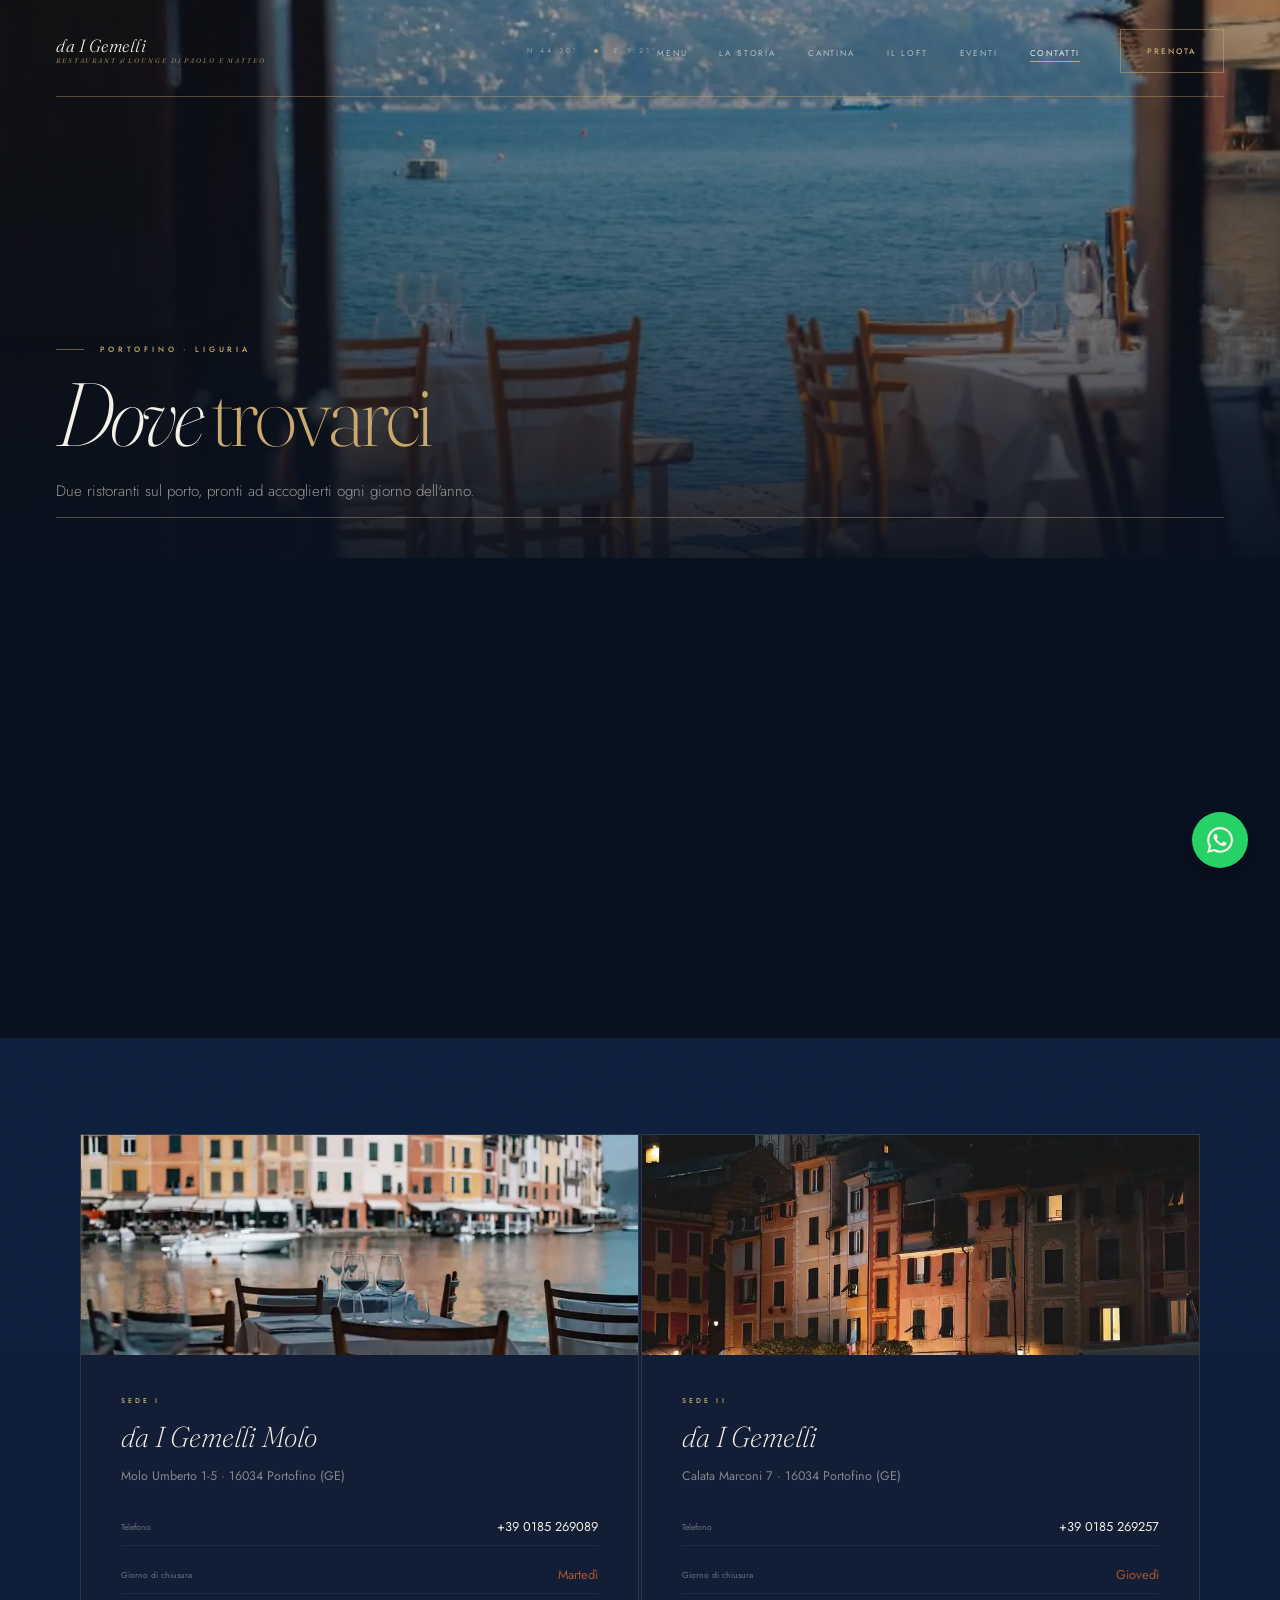
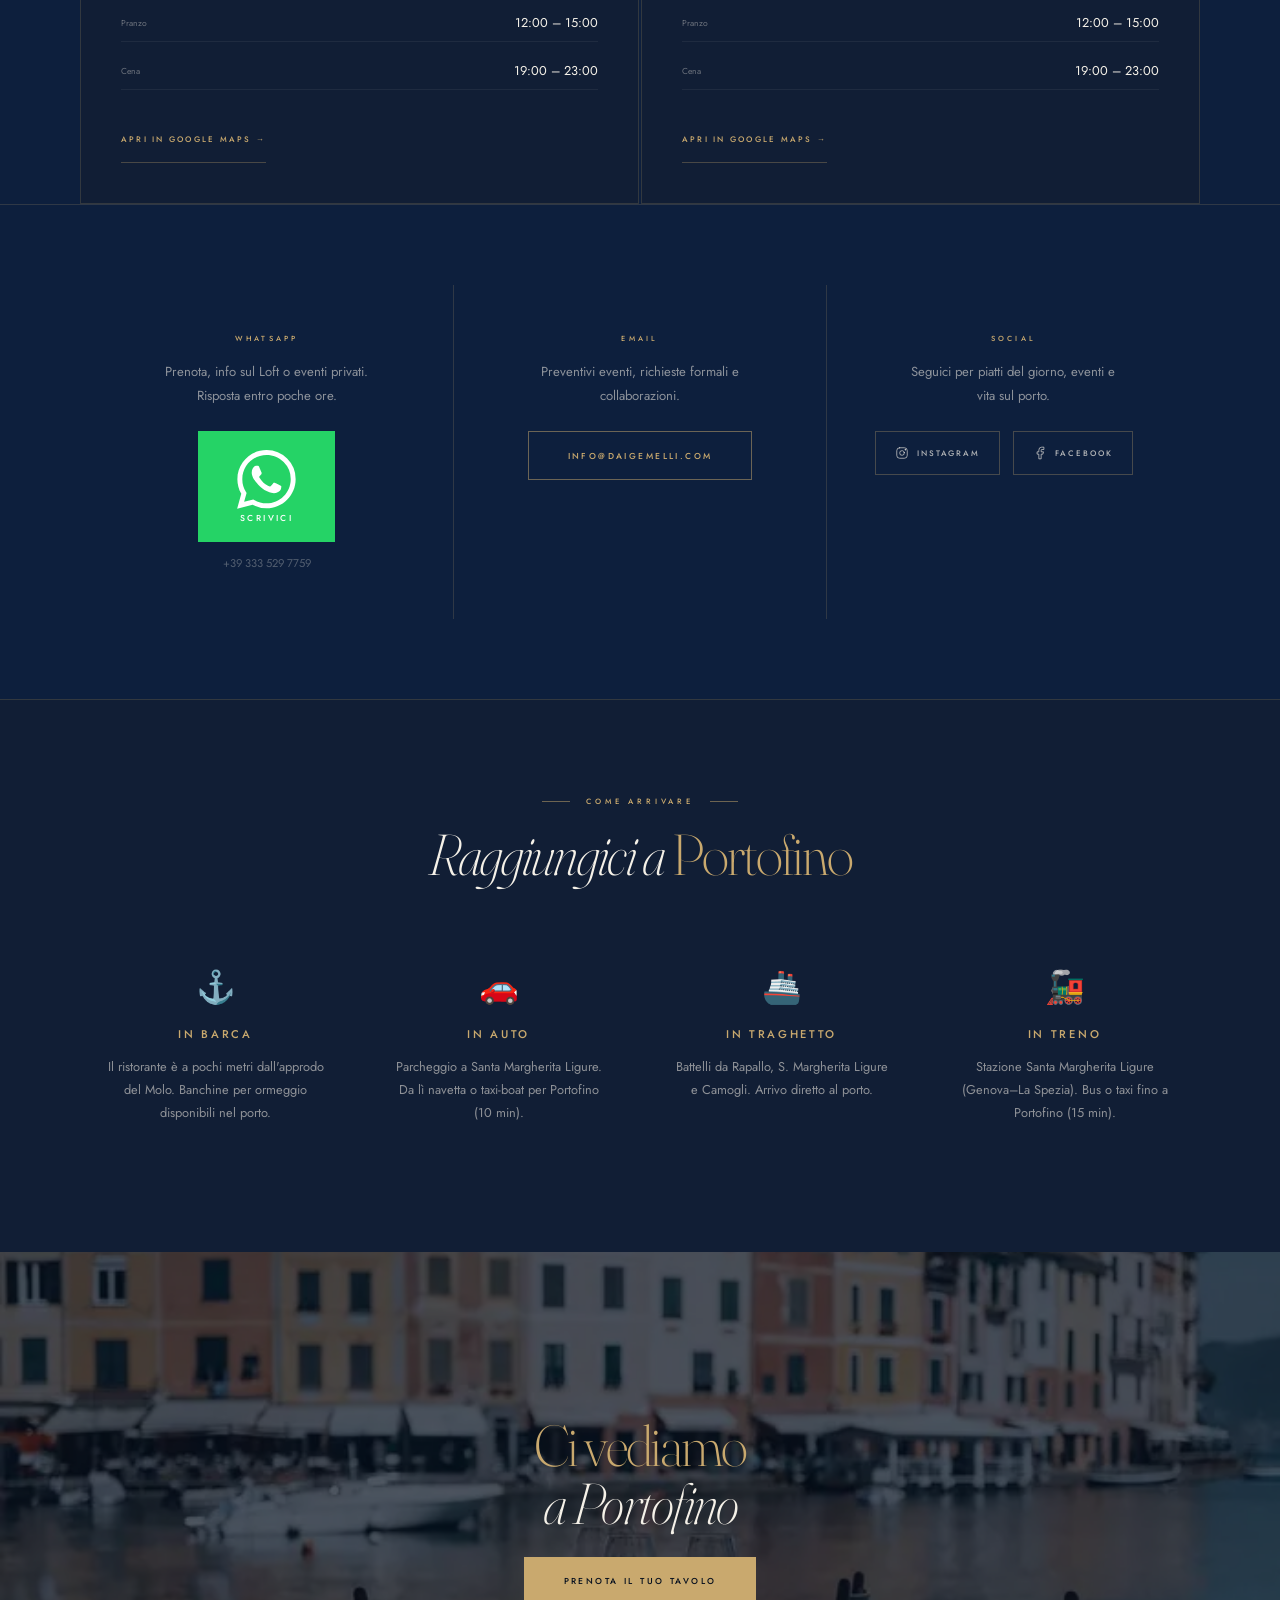
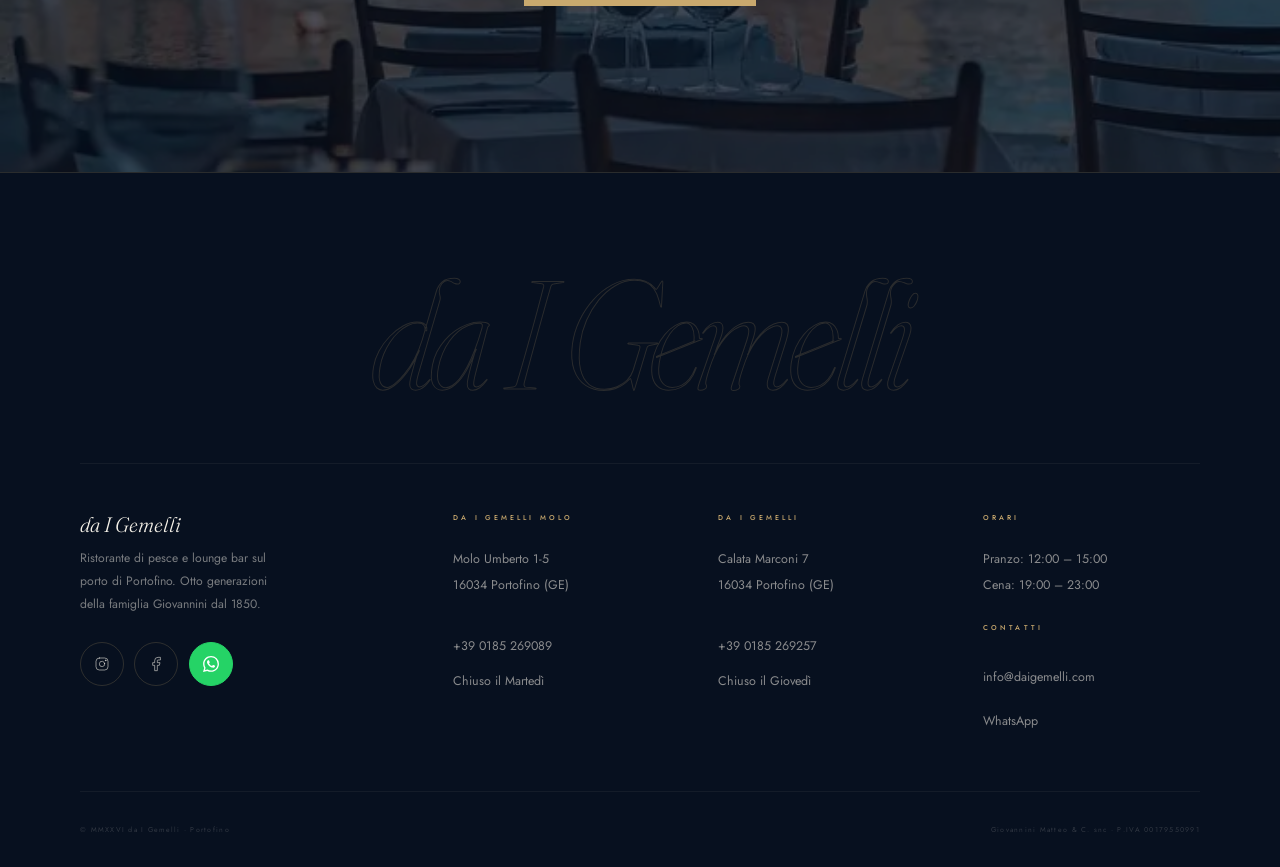
<file: contatti.html>
<!DOCTYPE html>
<html lang="it">
<head>
<meta charset="UTF-8"/>
<meta name="viewport" content="width=device-width,initial-scale=1"/>
<meta name="description" content="Dove trovare da I Gemelli a Portofino. Due sedi, orari, telefono, WhatsApp e Google Maps."/>
<meta name="theme-color" content="#07101f"/>
<meta property="og:title" content="Contatti & Dove Trovarci | da I Gemelli · Portofino"/>
<meta property="og:description" content="Dove trovare da I Gemelli a Portofino. Due sedi, orari, telefono, WhatsApp e Google Maps."/>
<title>Contatti & Dove Trovarci | da I Gemelli · Portofino</title>
<link rel="preconnect" href="https://fonts.googleapis.com"/>
<link rel="preconnect" href="https://fonts.gstatic.com" crossorigin/>
<link rel="preload" as="style" href="https://fonts.googleapis.com/css2?family=Fraunces:ital,opsz,wght@0,9..144,200;0,9..144,300;1,9..144,200;1,9..144,300&family=Jost:wght@300;400;500&display=swap" onload="this.onload=null;this.rel='stylesheet'"/>
<noscript><link rel="stylesheet" href="https://fonts.googleapis.com/css2?family=Fraunces:ital,opsz,wght@0,9..144,200;0,9..144,300;1,9..144,200;1,9..144,300&family=Jost:wght@300;400;500&display=swap"/></noscript>
<link rel="stylesheet" href="style.css"/>

</head>
<body class="">
<a class="skip" href="#main">Salta al contenuto</a>

<div class="prog"></div>
<nav class="nav" aria-label="Principale">
  <a class="nav__brand" href="index.html" aria-label="da I Gemelli Portofino">
    <div class="nav__brand-name" style="font-family:var(--serif);font-size:1.1rem;font-weight:300;font-style:italic;color:var(--cream);letter-spacing:.03em;font-variation-settings:'opsz' 60">da I Gemelli</div>
    <div class="nav__brand-sub">Restaurant &amp; Lounge di Paolo e Matteo</div>
  </a>
  <div class="nav__center">
    <div class="nav__coord">
      <span>N 44.30°</span><span class="dot"></span><span>E 9.21°</span>
    </div>
  </div>
  <div class="nav__right">
    <ul class="nav__links"><li><a href="menu.html" class="">Menu</a></li><li><a href="storia.html" class="">La Storia</a></li><li><a href="cantina.html" class="">Cantina</a></li><li><a href="loft.html" class="">Il Loft</a></li><li><a href="eventi.html" class="">Eventi</a></li><li><a href="contatti.html" class="active">Contatti</a></li></ul>
    <a class="nav__cta" href="https://www.daigemelli.com/prenotazioni" target="_blank" rel="noopener"><span>Prenota</span></a>
    <button class="burger" aria-label="Menu" aria-expanded="false"><span></span><span></span><span></span></button>
  </div>
</nav>
<div class="mmenu" id="mmenu" role="dialog" aria-modal="true" aria-label="Menu mobile">
  <ul class="mmenu__nav"><li><a href="menu.html">Menu</a></li><li><a href="storia.html">La Storia</a></li><li><a href="cantina.html">Cantina</a></li><li><a href="loft.html">Il Loft</a></li><li><a href="eventi.html">Eventi</a></li><li><a href="contatti.html">Contatti</a></li></ul>
  <div class="mmenu__cta-wrap">
    <a class="mmenu__cta" href="https://www.daigemelli.com/prenotazioni" target="_blank" rel="noopener">Prenota un Tavolo</a>
  </div>
  <div class="mmenu__social">
    <a href="https://www.instagram.com/ristorantedaigemelli/" target="_blank" rel="noopener" aria-label="Instagram"><svg viewBox="0 0 24 24" fill="none" stroke="currentColor" stroke-width="1.5" stroke-linecap="round" stroke-linejoin="round"><rect x="3" y="3" width="18" height="18" rx="5"/><path d="M16 11.37A4 4 0 1 1 12.63 8 4 4 0 0 1 16 11.37z"/><circle cx="17.5" cy="6.5" r=".6" fill="currentColor"/></svg></a>
    <a href="https://www.facebook.com/DaIGemelliPortofino" target="_blank" rel="noopener" aria-label="Facebook"><svg viewBox="0 0 24 24" fill="none" stroke="currentColor" stroke-width="1.5" stroke-linecap="round" stroke-linejoin="round"><path d="M18 2h-3a5 5 0 0 0-5 5v3H7v4h3v8h4v-8h3l1-4h-4V7a1 1 0 0 1 1-1h3z"/></svg></a>
  </div>
</div>
<main id="main">
<div class="page-hero">
  <div class="page-hero__bg"><img src="[data-uri]" alt="Terrazza da I Gemelli con vista mare" class="" loading="eager"/></div>
  <div class="page-hero__veil"></div>
  <div class="page-hero__frame-t"></div>
  <div class="page-hero__frame-b"></div>
  <div class="page-hero__content">
    <p class="page-hero__tag"><span class="hline"></span> Portofino · Liguria</p>
    <h1 class="page-hero__h1">Dove <em>trovarci</em></h1>
    <p class="page-hero__sub">Due ristoranti sul porto, pronti ad accoglierti ogni giorno dell'anno.</p>
  </div>
</div>

<div class="map-wrap">
  <iframe src="https://www.google.com/maps?q=Portofino+Molo+Umberto+Ristorante&output=embed&hl=it"
    loading="lazy" referrerpolicy="no-referrer-when-downgrade"
    title="da I Gemelli Portofino" aria-label="Mappa Portofino"></iframe>
</div>

<!-- Location cards -->
<section style="background:var(--bg1);padding:6rem 0 0">
  <div class="wrap">
    <div class="contatti-locations">
      <div class="c-loc-card reveal">
        <div class="c-loc-card__img"><img src="[data-uri]" alt="Tavoli da I Gemelli Molo" class="" loading="lazy"/></div>
        <div class="c-loc-card__body">
          <p class="c-loc-card__tag">Sede I</p>
          <h2 class="c-loc-card__name">da I Gemelli Molo</h2>
          <address class="c-loc-card__addr">Molo Umberto 1-5 · 16034 Portofino (GE)</address>
          <div class="c-loc-card__info">
            <div class="c-loc-info"><span class="c-loc-info__label">Telefono</span><a href="tel:+390185269089" class="c-loc-info__val">+39 0185 269089</a></div>
            <div class="c-loc-info"><span class="c-loc-info__label">Giorno di chiusura</span><span class="c-loc-info__val" style="color:var(--terra)">Martedì</span></div>
            <div class="c-loc-info"><span class="c-loc-info__label">Pranzo</span><span class="c-loc-info__val">12:00 – 15:00</span></div>
            <div class="c-loc-info"><span class="c-loc-info__label">Cena</span><span class="c-loc-info__val">19:00 – 23:00</span></div>
          </div>
          <a href="https://maps.google.com/?q=Molo+Umberto+1-5+Portofino" target="_blank" rel="noopener" class="c-loc-card__map">Apri in Google Maps →</a>
        </div>
      </div>
      <div class="c-loc-card reveal d1">
        <div class="c-loc-card__img"><img src="[data-uri]" alt="Portofino di notte" class="" loading="lazy"/></div>
        <div class="c-loc-card__body">
          <p class="c-loc-card__tag">Sede II</p>
          <h2 class="c-loc-card__name">da I Gemelli</h2>
          <address class="c-loc-card__addr">Calata Marconi 7 · 16034 Portofino (GE)</address>
          <div class="c-loc-card__info">
            <div class="c-loc-info"><span class="c-loc-info__label">Telefono</span><a href="tel:+390185269257" class="c-loc-info__val">+39 0185 269257</a></div>
            <div class="c-loc-info"><span class="c-loc-info__label">Giorno di chiusura</span><span class="c-loc-info__val" style="color:var(--terra)">Giovedì</span></div>
            <div class="c-loc-info"><span class="c-loc-info__label">Pranzo</span><span class="c-loc-info__val">12:00 – 15:00</span></div>
            <div class="c-loc-info"><span class="c-loc-info__label">Cena</span><span class="c-loc-info__val">19:00 – 23:00</span></div>
          </div>
          <a href="https://maps.google.com/?q=Calata+Marconi+7+Portofino" target="_blank" rel="noopener" class="c-loc-card__map">Apri in Google Maps →</a>
        </div>
      </div>
    </div>
  </div>
</section>

<!-- Contact bar -->
<section class="c-contact-bar">
  <div class="wrap">
    <div class="c-contact-bar__grid">
      <div class="c-contact-item reveal">
        <p class="c-contact-item__label">WhatsApp</p>
        <p class="c-contact-item__desc">Prenota, info sul Loft o eventi privati. Risposta entro poche ore.</p>
        <a class="btn btn--wa" href="https://wa.me/393335297759?text=Ciao%2C%20vorrei%20informazioni%20su%20da%20I%20Gemelli" target="_blank" rel="noopener">
          <span><svg viewBox="0 0 24 24" fill="currentColor" aria-hidden="true"><path d="M17.472 14.382c-.297-.149-1.758-.867-2.03-.967-.273-.099-.471-.148-.67.15-.197.297-.767.966-.94 1.164-.173.199-.347.223-.644.075-.297-.15-1.255-.463-2.39-1.475-.883-.788-1.48-1.761-1.653-2.059-.173-.297-.018-.458.13-.606.134-.133.298-.347.446-.52.149-.174.198-.298.298-.497.099-.198.05-.371-.025-.52-.075-.149-.669-1.612-.916-2.207-.242-.579-.487-.5-.669-.51-.173-.008-.371-.01-.57-.01-.198 0-.52.074-.792.372-.272.297-1.04 1.016-1.04 2.479 0 1.462 1.065 2.875 1.213 3.074.149.198 2.096 3.2 5.077 4.487.709.306 1.262.489 1.694.625.712.227 1.36.195 1.871.118.571-.085 1.758-.719 2.006-1.413.248-.694.248-1.289.173-1.413-.074-.124-.272-.198-.57-.347m-5.421 7.403h-.004a9.87 9.87 0 0 1-5.031-1.378l-.361-.214-3.741.982.998-3.648-.235-.374a9.86 9.86 0 0 1-1.51-5.26c.001-5.45 4.436-9.884 9.888-9.884 2.64 0 5.122 1.03 6.988 2.898a9.825 9.825 0 0 1 2.893 6.994c-.003 5.45-4.437 9.884-9.885 9.884m8.413-18.297A11.815 11.815 0 0 0 12.05 0C5.495 0 .16 5.335.157 11.892c0 2.096.547 4.142 1.588 5.945L.057 24l6.305-1.654a11.882 11.882 0 0 0 5.683 1.448h.005c6.554 0 11.89-5.335 11.893-11.893a11.821 11.821 0 0 0-3.48-8.413Z"/></svg> Scrivici</span>
        </a>
        <p style="font-size:.7rem;color:rgba(245,241,232,.3);margin-top:.8rem">+39 333 529 7759</p>
      </div>
      <div class="c-contact-item reveal d1" style="border-left:1px solid var(--line);border-right:1px solid var(--line)">
        <p class="c-contact-item__label">Email</p>
        <p class="c-contact-item__desc">Preventivi eventi, richieste formali e collaborazioni.</p>
        <a href="mailto:info@daigemelli.com" class="btn btn--outline"><span>info@daigemelli.com</span></a>
      </div>
      <div class="c-contact-item reveal d2">
        <p class="c-contact-item__label">Social</p>
        <p class="c-contact-item__desc">Seguici per piatti del giorno, eventi e vita sul porto.</p>
        <div style="display:flex;gap:.8rem;flex-wrap:wrap;margin-top:1.2rem">
          <a href="https://www.instagram.com/ristorantedaigemelli/" target="_blank" rel="noopener" class="c-social-btn"><svg viewBox="0 0 24 24" fill="none" stroke="currentColor" stroke-width="1.5" stroke-linecap="round" stroke-linejoin="round"><rect x="3" y="3" width="18" height="18" rx="5"/><path d="M16 11.37A4 4 0 1 1 12.63 8 4 4 0 0 1 16 11.37z"/><circle cx="17.5" cy="6.5" r=".6" fill="currentColor"/></svg> Instagram</a>
          <a href="https://www.facebook.com/DaIGemelliPortofino" target="_blank" rel="noopener" class="c-social-btn"><svg viewBox="0 0 24 24" fill="none" stroke="currentColor" stroke-width="1.5" stroke-linecap="round" stroke-linejoin="round"><path d="M18 2h-3a5 5 0 0 0-5 5v3H7v4h3v8h4v-8h3l1-4h-4V7a1 1 0 0 1 1-1h3z"/></svg> Facebook</a>
        </div>
      </div>
    </div>
  </div>
</section>

<!-- Come arrivare -->
<section style="background:var(--bg2);padding:6rem 0;border-top:1px solid var(--line)">
  <div class="wrap">
    <p class="sec-tag reveal" style="justify-content:center"><span class="hline"></span> Come arrivare <span class="hline"></span></p>
    <h2 class="sec-h light reveal d1" style="text-align:center;margin-bottom:3rem">Raggiungici a <em>Portofino</em></h2>
    <div class="c-arrive-grid">
      <div class="c-arrive-item reveal"><p class="c-arrive-icon">⚓</p><p class="c-arrive-title">In Barca</p><p class="c-arrive-desc">Il ristorante è a pochi metri dall'approdo del Molo. Banchine per ormeggio disponibili nel porto.</p></div>
      <div class="c-arrive-item reveal d1"><p class="c-arrive-icon">🚗</p><p class="c-arrive-title">In Auto</p><p class="c-arrive-desc">Parcheggio a Santa Margherita Ligure. Da lì navetta o taxi-boat per Portofino (10 min).</p></div>
      <div class="c-arrive-item reveal d2"><p class="c-arrive-icon">🚢</p><p class="c-arrive-title">In Traghetto</p><p class="c-arrive-desc">Battelli da Rapallo, S. Margherita Ligure e Camogli. Arrivo diretto al porto.</p></div>
      <div class="c-arrive-item reveal d3"><p class="c-arrive-icon">🚂</p><p class="c-arrive-title">In Treno</p><p class="c-arrive-desc">Stazione Santa Margherita Ligure (Genova–La Spezia). Bus o taxi fino a Portofino (15 min).</p></div>
    </div>
  </div>
</section>

<div class="fullbleed fullbleed--mid">
  <div class="fullbleed__img"><img src="[data-uri]" alt="Tavoli da I Gemelli con vista porto" class="" loading="lazy"/></div>
  <div class="fullbleed__veil" style="background:rgba(7,16,31,.7)"></div>
  <div class="fullbleed__content" style="display:flex;align-items:center;justify-content:center;height:100%;text-align:center">
    <div>
      <p class="sec-h light reveal" style="font-size:clamp(2rem,4.5vw,5rem)"><em>Ci vediamo</em><br/>a Portofino</p>
      <p class="reveal d1" style="margin-top:1.5rem">
        <a class="btn btn--gold" href="https://www.daigemelli.com/prenotazioni" target="_blank" rel="noopener"><span>Prenota il tuo tavolo</span></a>
      </p>
    </div>
  </div>
</div>
</main>
<footer class="footer" aria-label="Footer">
  <div class="wrap">
    <div class="footer__wordmark" aria-hidden="true">da I Gemelli</div>
    <div class="footer__grid">
      <div>
        <p class="footer__brand">da I Gemelli</p>
        <p class="footer__tag">Ristorante di pesce e lounge bar sul porto di Portofino. Otto generazioni della famiglia Giovannini dal 1850.</p>
        <div class="footer__social">
          <a href="https://www.instagram.com/ristorantedaigemelli/" target="_blank" rel="noopener" aria-label="Instagram"><svg viewBox="0 0 24 24" fill="none" stroke="currentColor" stroke-width="1.5" stroke-linecap="round" stroke-linejoin="round"><rect x="3" y="3" width="18" height="18" rx="5"/><path d="M16 11.37A4 4 0 1 1 12.63 8 4 4 0 0 1 16 11.37z"/><circle cx="17.5" cy="6.5" r=".6" fill="currentColor"/></svg></a>
          <a href="https://www.facebook.com/DaIGemelliPortofino" target="_blank" rel="noopener" aria-label="Facebook"><svg viewBox="0 0 24 24" fill="none" stroke="currentColor" stroke-width="1.5" stroke-linecap="round" stroke-linejoin="round"><path d="M18 2h-3a5 5 0 0 0-5 5v3H7v4h3v8h4v-8h3l1-4h-4V7a1 1 0 0 1 1-1h3z"/></svg></a>
          <a href="https://wa.me/393335297759?text=Ciao%2C%20vorrei%20informazioni%20su%20da%20I%20Gemelli" target="_blank" rel="noopener" aria-label="WhatsApp" style="background:#25D366;border-color:#25D366;color:#fff"><svg viewBox="0 0 24 24" fill="currentColor" aria-hidden="true"><path d="M17.472 14.382c-.297-.149-1.758-.867-2.03-.967-.273-.099-.471-.148-.67.15-.197.297-.767.966-.94 1.164-.173.199-.347.223-.644.075-.297-.15-1.255-.463-2.39-1.475-.883-.788-1.48-1.761-1.653-2.059-.173-.297-.018-.458.13-.606.134-.133.298-.347.446-.52.149-.174.198-.298.298-.497.099-.198.05-.371-.025-.52-.075-.149-.669-1.612-.916-2.207-.242-.579-.487-.5-.669-.51-.173-.008-.371-.01-.57-.01-.198 0-.52.074-.792.372-.272.297-1.04 1.016-1.04 2.479 0 1.462 1.065 2.875 1.213 3.074.149.198 2.096 3.2 5.077 4.487.709.306 1.262.489 1.694.625.712.227 1.36.195 1.871.118.571-.085 1.758-.719 2.006-1.413.248-.694.248-1.289.173-1.413-.074-.124-.272-.198-.57-.347m-5.421 7.403h-.004a9.87 9.87 0 0 1-5.031-1.378l-.361-.214-3.741.982.998-3.648-.235-.374a9.86 9.86 0 0 1-1.51-5.26c.001-5.45 4.436-9.884 9.888-9.884 2.64 0 5.122 1.03 6.988 2.898a9.825 9.825 0 0 1 2.893 6.994c-.003 5.45-4.437 9.884-9.885 9.884m8.413-18.297A11.815 11.815 0 0 0 12.05 0C5.495 0 .16 5.335.157 11.892c0 2.096.547 4.142 1.588 5.945L.057 24l6.305-1.654a11.882 11.882 0 0 0 5.683 1.448h.005c6.554 0 11.89-5.335 11.893-11.893a11.821 11.821 0 0 0-3.48-8.413Z"/></svg></a>
        </div>
      </div>
      <div class="footer__col">
        <h4>da I Gemelli Molo</h4>
        <address>Molo Umberto 1-5<br/>16034 Portofino (GE)<br/><br/>
          <a href="tel:+390185269089">+39 0185 269089</a><br/>Chiuso il Martedì
        </address>
      </div>
      <div class="footer__col">
        <h4>da I Gemelli</h4>
        <address>Calata Marconi 7<br/>16034 Portofino (GE)<br/><br/>
          <a href="tel:+390185269257">+39 0185 269257</a><br/>Chiuso il Giovedì
        </address>
      </div>
      <div class="footer__col">
        <h4>Orari</h4>
        <p>Pranzo: 12:00 – 15:00<br/>Cena: 19:00 – 23:00</p>
        <h4 style="margin-top:1.5rem">Contatti</h4>
        <p><a href="mailto:info@daigemelli.com">info@daigemelli.com</a><br/>
        <a href="https://wa.me/393335297759?text=Ciao%2C%20vorrei%20informazioni%20su%20da%20I%20Gemelli">WhatsApp</a></p>
      </div>
    </div>
    <div class="footer__bottom">
      <p class="footer__copy">&copy; MMXXVI da I Gemelli · Portofino</p>
      <p class="footer__piva">Giovannini Matteo &amp; C. snc · P.IVA 00179550991</p>
    </div>
  </div>
</footer>
<a class="wa-float" href="https://wa.me/393335297759?text=Ciao%2C%20vorrei%20informazioni%20su%20da%20I%20Gemelli" target="_blank" rel="noopener" aria-label="WhatsApp"><svg viewBox="0 0 24 24" fill="currentColor" aria-hidden="true"><path d="M17.472 14.382c-.297-.149-1.758-.867-2.03-.967-.273-.099-.471-.148-.67.15-.197.297-.767.966-.94 1.164-.173.199-.347.223-.644.075-.297-.15-1.255-.463-2.39-1.475-.883-.788-1.48-1.761-1.653-2.059-.173-.297-.018-.458.13-.606.134-.133.298-.347.446-.52.149-.174.198-.298.298-.497.099-.198.05-.371-.025-.52-.075-.149-.669-1.612-.916-2.207-.242-.579-.487-.5-.669-.51-.173-.008-.371-.01-.57-.01-.198 0-.52.074-.792.372-.272.297-1.04 1.016-1.04 2.479 0 1.462 1.065 2.875 1.213 3.074.149.198 2.096 3.2 5.077 4.487.709.306 1.262.489 1.694.625.712.227 1.36.195 1.871.118.571-.085 1.758-.719 2.006-1.413.248-.694.248-1.289.173-1.413-.074-.124-.272-.198-.57-.347m-5.421 7.403h-.004a9.87 9.87 0 0 1-5.031-1.378l-.361-.214-3.741.982.998-3.648-.235-.374a9.86 9.86 0 0 1-1.51-5.26c.001-5.45 4.436-9.884 9.888-9.884 2.64 0 5.122 1.03 6.988 2.898a9.825 9.825 0 0 1 2.893 6.994c-.003 5.45-4.437 9.884-9.885 9.884m8.413-18.297A11.815 11.815 0 0 0 12.05 0C5.495 0 .16 5.335.157 11.892c0 2.096.547 4.142 1.588 5.945L.057 24l6.305-1.654a11.882 11.882 0 0 0 5.683 1.448h.005c6.554 0 11.89-5.335 11.893-11.893a11.821 11.821 0 0 0-3.48-8.413Z"/></svg></a>
<script src="main.js" defer></script>
</body>
</html>
</file>
<file: style.css>
/* ── Reset ── */
*,*::before,*::after{box-sizing:border-box;margin:0;padding:0}
:root{
  --bg:#07101f;
  --bg1:#0d1f3d;
  --bg2:#111e35;
  --bg3:#162542;
  --cream:#f5f1e8;
  --cream2:#e8e2d0;
  --gold:#c9a96e;
  --gold2:#e2c98a;
  --gold3:#7a5f32;
  --terra:#a85530;
  --line:rgba(201,169,110,.18);
  --ease:cubic-bezier(.19,1,.22,1);
  --ease2:cubic-bezier(.86,0,.07,1);
  --serif:'Fraunces',Georgia,serif;
  --sans:'Jost',sans-serif;
}
html{font-size:16px;scroll-behavior:smooth;-webkit-text-size-adjust:100%}
body{background:var(--bg);color:var(--cream);font-family:var(--sans);font-weight:400;
  overflow-x:hidden;-webkit-font-smoothing:antialiased}
body.locked{overflow:hidden;height:100vh}
img{display:block;width:100%;height:100%;object-fit:cover}
a{text-decoration:none;color:inherit}
button{font-family:inherit;background:none;border:none;color:inherit;padding:0;cursor:pointer}
address{font-style:normal}
ul{list-style:none}
::selection{background:var(--gold);color:var(--bg)}

/* ── Grain ── */
body::before{content:'';position:fixed;inset:-50%;z-index:9000;pointer-events:none;
  opacity:.025;background-size:180px;
  background-image:url("data:image/svg+xml,%3Csvg viewBox='0 0 200 200' xmlns='http://www.w3.org/2000/svg'%3E%3Cfilter id='n'%3E%3CfeTurbulence type='fractalNoise' baseFrequency='.85' numOctaves='3' stitchTiles='stitch'/%3E%3C/filter%3E%3Crect width='100%25' height='100%25' filter='url(%23n)'/%3E%3C/svg%3E");
  animation:grain 9s steps(6) infinite}
@keyframes grain{0%,100%{transform:translate(0,0)}20%{transform:translate(-3%,-2%)}
  40%{transform:translate(3%,-4%)}60%{transform:translate(-2%,5%)}80%{transform:translate(4%,2%)}}

/* ── Skip / SR-only ── */
.skip{position:absolute;left:-9999px;top:-9999px;background:var(--gold);color:var(--bg);
  padding:.9rem 1.4rem;font-size:.54rem;font-weight:500;letter-spacing:.3em;
  text-transform:uppercase;z-index:99999}
.skip:focus{position:fixed;left:1rem;top:1rem}
.sr-only{position:absolute;width:1px;height:1px;padding:0;margin:-1px;
  overflow:hidden;clip:rect(0,0,0,0);white-space:nowrap;border:0}

/* ── Utility ── */
.hline{display:inline-block;width:28px;height:1px;background:currentColor;opacity:.5;vertical-align:middle}
.wrap{max-width:1280px;margin:0 auto;padding:0 5rem}
@media(max-width:860px){.wrap{padding:0 2rem}}
@media(max-width:540px){.wrap{padding:0 1.4rem}}
:focus{outline:none}
:focus-visible{outline:2px solid var(--gold2);outline-offset:4px}

/* ── Progress ── */
.prog{position:fixed;top:0;left:0;width:100%;height:2px;background:var(--gold);
  z-index:5000;transform:scaleX(0);transform-origin:left;transition:transform .1s linear}

/* ═══════════════ NAV ═══════════════ */
.nav{
  position:fixed;top:0;left:0;right:0;z-index:400;
  display:grid;grid-template-columns:1fr auto 1fr;align-items:center;
  padding:1.8rem 3.5rem;
  transition:background .6s var(--ease),padding .4s var(--ease),
    border-color .6s,backdrop-filter .6s;
  border-bottom:1px solid transparent;
}
.nav.scrolled{
  background:rgba(7,16,31,.9);padding:1rem 3.5rem;
  backdrop-filter:blur(24px) saturate(140%);
  -webkit-backdrop-filter:blur(24px) saturate(140%);
  border-bottom-color:var(--line);
}
.nav__brand{
  font-family:var(--serif);font-size:1.1rem;font-weight:300;font-style:italic;
  color:var(--cream);letter-spacing:.03em;font-variation-settings:"opsz" 60;
  line-height:1;
}
.nav__brand-sub{
  font-size:.42rem;font-weight:400;letter-spacing:.28em;text-transform:uppercase;
  color:rgba(201,169,110,.75);margin-top:.25rem;
  transition:opacity .3s,font-size .3s;overflow:hidden;
}
.nav.scrolled .nav__brand-sub{font-size:.36rem;opacity:.6}
.nav__center{text-align:center}
.nav__coord{
  font-size:.44rem;font-weight:400;letter-spacing:.44em;
  color:rgba(245,241,232,.45);display:flex;align-items:center;gap:1rem;
  justify-content:center;white-space:nowrap;
}
.nav__coord .dot{width:4px;height:4px;border-radius:50%;background:var(--gold);flex-shrink:0}
.nav.scrolled .nav__coord{opacity:0;pointer-events:none}
.nav__right{display:flex;align-items:center;justify-content:flex-end;gap:2.5rem}
.nav__links{display:flex;gap:2rem}
.nav__links a{
  position:relative;font-size:.52rem;font-weight:400;letter-spacing:.22em;
  text-transform:uppercase;color:rgba(245,241,232,.65);
  transition:color .3s;padding-bottom:3px;white-space:nowrap;
}
.nav__links a::after{content:'';position:absolute;bottom:0;left:0;right:0;height:1px;
  background:var(--gold);transform:scaleX(0);transform-origin:right;
  transition:transform .4s var(--ease)}
.nav__links a:hover,.nav__links a.active{color:var(--cream)}
.nav__links a:hover::after,.nav__links a.active::after{transform:scaleX(1);transform-origin:left}
.nav__cta{
  position:relative;overflow:hidden;display:inline-flex;align-items:center;
  font-size:.5rem;font-weight:500;letter-spacing:.26em;text-transform:uppercase;
  color:var(--gold);padding:.8rem 1.6rem;border:1px solid rgba(201,169,110,.5);
  transition:color .4s,border-color .4s;min-height:44px;white-space:nowrap;
}
.nav__cta::before{content:'';position:absolute;inset:0;background:var(--gold);
  transform:translateY(101%);transition:transform .4s var(--ease)}
.nav__cta>span{position:relative;z-index:1}
.nav__cta:hover{color:var(--bg);border-color:var(--gold)}
.nav__cta:hover::before{transform:translateY(0)}
/* Burger */
.burger{display:none;flex-direction:column;justify-content:center;align-items:flex-end;
  gap:6px;width:36px;height:36px;position:relative;z-index:450}
.burger span{display:block;height:1px;background:var(--cream);
  transition:transform .4s var(--ease),width .4s,background .3s}
.burger span:nth-child(1){width:26px}
.burger span:nth-child(2){width:16px}
.burger span:nth-child(3){width:26px}
.burger.open span{background:var(--gold)}
.burger.open span:nth-child(1){transform:translateY(7px) rotate(45deg)}
.burger.open span:nth-child(2){transform:scaleX(0);opacity:0}
.burger.open span:nth-child(3){transform:translateY(-7px) rotate(-45deg)}
/* Mobile menu */
.mmenu{position:fixed;inset:0;z-index:380;background:var(--bg);
  display:flex;align-items:center;justify-content:center;flex-direction:column;gap:0;
  opacity:0;pointer-events:none;transition:opacity .4s var(--ease);
  overflow-y:auto;-webkit-overflow-scrolling:touch;padding:5rem 0 3rem}
.mmenu.open{opacity:1;pointer-events:auto}
.mmenu__nav{list-style:none;text-align:center;display:flex;flex-direction:column;gap:1.5rem}
.mmenu__nav li{opacity:0;transform:translateY(12px);transition:opacity .5s var(--ease),transform .5s var(--ease)}
.mmenu.open .mmenu__nav li{opacity:1;transform:none}
.mmenu.open .mmenu__nav li:nth-child(1){transition-delay:.08s}
.mmenu.open .mmenu__nav li:nth-child(2){transition-delay:.14s}
.mmenu.open .mmenu__nav li:nth-child(3){transition-delay:.20s}
.mmenu.open .mmenu__nav li:nth-child(4){transition-delay:.26s}
.mmenu.open .mmenu__nav li:nth-child(5){transition-delay:.32s}
.mmenu.open .mmenu__nav li:nth-child(6){transition-delay:.38s}
.mmenu__nav a{font-family:var(--serif);font-size:2.6rem;font-weight:200;font-style:italic;
  color:var(--cream);letter-spacing:-.02em;font-variation-settings:"opsz" 144;
  transition:color .3s;display:block;padding:.3rem 1.5rem}
.mmenu__nav a:hover{color:var(--gold)}
.mmenu__cta-wrap{margin-top:2.5rem;opacity:0;transition:opacity .5s .42s}
.mmenu.open .mmenu__cta-wrap{opacity:1}
.mmenu__cta{display:inline-flex;align-items:center;font-size:.54rem;font-weight:500;
  letter-spacing:.28em;text-transform:uppercase;color:var(--bg);
  background:var(--gold);padding:1.1rem 2.5rem;min-height:44px}
.mmenu__social{display:flex;gap:.7rem;margin-top:1.8rem;opacity:0;transition:opacity .5s .5s;justify-content:center}
.mmenu.open .mmenu__social{opacity:1}
.mmenu__social a{display:inline-flex;align-items:center;justify-content:center;
  width:44px;height:44px;border:1px solid rgba(201,169,110,.3);border-radius:50%;
  color:rgba(245,241,232,.6);transition:color .3s,border-color .3s}
.mmenu__social a:hover{color:var(--gold);border-color:var(--gold)}
.mmenu__social svg{width:16px;height:16px}

/* ═══════════════ LOADER ═══════════════ */
.loader{position:fixed;inset:0;z-index:10000;background:var(--bg);
  display:flex;align-items:center;justify-content:center;flex-direction:column}
.loader__t,.loader__b{position:absolute;left:0;right:0;background:var(--bg);z-index:2;
  transition:transform 1.4s var(--ease2)}
.loader__t{top:0;height:50.5vh;transform-origin:top}
.loader__b{bottom:0;height:50.5vh;transform-origin:bottom}
.loader.done .loader__t{transform:translateY(-100%)}
.loader.done .loader__b{transform:translateY(100%)}
.loader.gone{display:none}
.loader__inner{position:relative;z-index:3;display:flex;flex-direction:column;
  align-items:center;gap:2rem;transition:opacity .4s}
.loader.done .loader__inner{opacity:0}
.loader__brand{font-family:var(--serif);font-size:1.2rem;font-weight:200;
  font-style:italic;color:var(--cream);letter-spacing:.06em;
  opacity:0;animation:fadeUp .7s var(--ease) .1s forwards}
.loader__count{font-family:var(--serif);font-size:clamp(5rem,9vw,8rem);font-weight:200;
  font-style:italic;color:var(--cream);font-variation-settings:"opsz" 144;
  letter-spacing:-.04em;display:flex;align-items:flex-end;gap:.05em;line-height:1}
.loader__pct{font-size:.28em;margin-bottom:.5em;color:var(--gold);font-style:normal}
.loader__line{width:180px;height:1px;background:var(--gold);transform:scaleX(0);
  transform-origin:left;transition:transform 1.4s var(--ease)}
.loader.filling .loader__line{transform:scaleX(1)}
.loader__sub{font-size:.44rem;font-weight:400;letter-spacing:.34em;text-transform:uppercase;
  color:rgba(201,169,110,.8);text-align:center;max-width:90vw;
  opacity:0;animation:fadeIn .8s var(--ease) .4s forwards}

/* ═══════════════ HOME HERO ═══════════════ */
.hero{position:relative;width:100%;height:100svh;min-height:680px;overflow:hidden}
.hero__bg{position:absolute;inset:-4%;transform:scale(1.1);will-change:transform;
  animation:hZoom 24s var(--ease) forwards}
.hero__veil{position:absolute;inset:0;
  background:linear-gradient(160deg,rgba(7,16,31,.7) 0%,rgba(7,16,31,.25) 50%,rgba(7,16,31,.6) 100%),
    linear-gradient(to bottom,rgba(7,16,31,.6) 0%,transparent 30%,transparent 65%,rgba(7,16,31,.75) 100%)}
.hero__frame-t,.hero__frame-b{
  position:absolute;left:4%;right:4%;height:1px;background:var(--gold);
  opacity:.45;transform:scaleX(0)}
.hero__frame-t{top:5.5rem;animation:lineX 1.6s var(--ease) 2s forwards;transform-origin:left}
.hero__frame-b{bottom:2.8rem;animation:lineX 1.6s var(--ease) 2.2s forwards;transform-origin:right}
.hero__words{position:absolute;inset:0;z-index:2;pointer-events:none}
.word{position:absolute;font-family:var(--serif);font-weight:200;font-style:italic;
  line-height:.85;letter-spacing:-.025em;font-variation-settings:"opsz" 144;user-select:none}
.word--da{top:24vh;left:10vw;font-size:clamp(5rem,11vw,13rem)}
.word--gem{bottom:22vh;right:8vw;font-size:clamp(5rem,11vw,13rem)}
.ltr{display:inline-block;position:relative;line-height:1}
.ltr-s,.ltr-f{display:inline-block;line-height:1}
.ltr-s{color:transparent;-webkit-text-stroke:.5px rgba(201,169,110,.7)}
.ltr-f{position:absolute;top:0;left:0;color:var(--cream);
  clip-path:inset(0 0 100% 0);animation:fillT 1.1s var(--ease) forwards;
  animation-delay:calc(2.3s + var(--i)*.07s)}
.word--gem .ltr-f{clip-path:inset(100% 0 0 0);animation:fillB 1.1s var(--ease) forwards;
  animation-delay:calc(2.9s + var(--i)*.07s)}
.word .ltr{opacity:0;animation:sIn .5s var(--ease) forwards;
  animation-delay:calc(2.1s + var(--i)*.07s)}
.word--gem .ltr{animation-delay:calc(2.7s + var(--i)*.07s)}
@keyframes fillT{to{clip-path:inset(0 0 0 0)}}
@keyframes fillB{from{clip-path:inset(100% 0 0 0)}to{clip-path:inset(0 0 0 0)}}
@keyframes sIn{from{opacity:0}to{opacity:1}}
.sp{display:inline-block;width:.32em}
/* Constellation */
.hero__const{position:absolute;left:50%;top:50%;transform:translate(-50%,-50%);
  width:clamp(80px,6vw,120px);color:var(--gold);z-index:2;pointer-events:none;
  opacity:0;animation:fadeIn 1.4s var(--ease) 4s forwards}
.cst-line{stroke-dasharray:60;stroke-dashoffset:60;animation:drawL .9s var(--ease) forwards}
.cst-star{opacity:0;animation:sPop .5s var(--ease) forwards;
  animation-delay:calc(2.7s + var(--s)*.06s)}
.cst-lbl{font-family:var(--sans);font-size:5px;font-weight:400;letter-spacing:.5em;
  fill:var(--gold);opacity:0;animation:fadeIn .7s var(--ease) 3.8s forwards}
@keyframes drawL{to{stroke-dashoffset:0}}
@keyframes sPop{0%{opacity:0;transform:scale(0)}60%{opacity:1;transform:scale(1.4)}100%{opacity:1;transform:scale(1)}}
/* Scroll indicator */
.hero__scroll{position:absolute;bottom:5rem;left:50%;transform:translateX(-50%);
  display:flex;flex-direction:column;align-items:center;gap:.6rem;z-index:3;
  opacity:0;animation:fadeIn .8s var(--ease) 4.5s forwards}
.hero__scroll-bar{width:1px;height:36px;background:linear-gradient(to bottom,var(--gold),transparent)}
.hero__scroll-bar::after{content:'';display:block;width:100%;height:40%;
  background:var(--cream);animation:sDown 2s ease-in-out infinite}
@keyframes sDown{0%{transform:translateY(-100%)}100%{transform:translateY(250%)}}
.hero__scroll-lbl{font-size:.42rem;letter-spacing:.38em;text-transform:uppercase;
  color:rgba(201,169,110,.65)}

/* ═══════════════ PAGE HERO (inner pages) ═══════════════ */
.page-hero{position:relative;height:62vh;min-height:420px;display:flex;
  align-items:flex-end;overflow:hidden}
.page-hero__bg{position:absolute;inset:0}
.page-hero__bg img{transition:transform 14s var(--ease)}
.page-hero:hover .page-hero__bg img{transform:scale(1.04)}
.page-hero__veil{position:absolute;inset:0;
  background:linear-gradient(to top,rgba(7,16,31,.92) 0%,rgba(7,16,31,.55) 45%,rgba(7,16,31,.3) 100%)}
.page-hero__frame-t,.page-hero__frame-b{
  position:absolute;left:3.5rem;right:3.5rem;height:1px;
  background:var(--gold);opacity:.4;z-index:2;
  transform:scaleX(0);animation:lineX .9s var(--ease) .3s forwards}
.page-hero__frame-t{top:6rem;transform-origin:left}
.page-hero__frame-b{bottom:2.5rem;transform-origin:right}
.page-hero__content{position:relative;z-index:3;padding:0 3.5rem 3.5rem;width:100%}
.page-hero__tag{font-size:.48rem;font-weight:500;letter-spacing:.5em;text-transform:uppercase;
  color:var(--gold);margin-bottom:1.2rem;display:flex;align-items:center;gap:1rem;
  opacity:0;animation:fadeUp .7s var(--ease) .4s forwards}
.page-hero__h1{font-family:var(--serif);font-size:clamp(3.2rem,7vw,8rem);font-weight:200;
  font-style:italic;color:var(--cream);letter-spacing:-.035em;line-height:.9;
  font-variation-settings:"opsz" 144;
  opacity:0;animation:fadeUp .9s var(--ease) .55s forwards}
.page-hero__h1 em{color:var(--gold);font-style:normal}
.page-hero__sub{font-size:.95rem;font-weight:300;color:rgba(245,241,232,.6);
  margin-top:1.6rem;max-width:52ch;
  opacity:0;animation:fadeUp .8s var(--ease) .7s forwards}
@media(max-width:640px){
  .page-hero{height:52vh;min-height:360px}
  .page-hero__content{padding:0 1.4rem 2.5rem}
  .page-hero__frame-t,.page-hero__frame-b{left:1.4rem;right:1.4rem}
  .page-hero__frame-t{top:4.5rem}
  .page-hero__h1{font-size:clamp(2.8rem,11vw,5rem)}
}

/* ═══════════════ SHARED COMPONENTS ═══════════════ */
/* Full-bleed image with text overlay */
.fullbleed{position:relative;overflow:hidden}
.fullbleed__img{position:absolute;inset:0;transition:transform 1.8s var(--ease)}
.fullbleed:hover .fullbleed__img{transform:scale(1.04)}
.fullbleed__veil{position:absolute;inset:0}
.fullbleed__content{position:relative;z-index:2}
/* Heights */
.fullbleed--tall{height:680px}
.fullbleed--mid{height:520px}
.fullbleed--short{height:380px}
@media(max-width:640px){
  .fullbleed--tall{height:420px}
  .fullbleed--mid{height:340px}
  .fullbleed--short{height:280px}
}

/* Split panel */
.split{display:grid;grid-template-columns:1fr 1fr}
.split--img-right{} /* default */
.split--img-left .split__img{order:-1}
.split__img{position:relative;overflow:hidden;min-height:560px}
.split__img img{transition:transform 1.4s var(--ease)}
.split__img:hover img{transform:scale(1.04)}
.split__content{display:flex;flex-direction:column;justify-content:center;
  padding:6rem 5rem}
@media(max-width:860px){
  .split{grid-template-columns:1fr;grid-template-rows:380px auto}
  .split--img-left .split__img{order:0}
  .split__content{padding:4rem 2rem}
}

/* Section header */
.sec-head{margin-bottom:4rem}
.sec-tag{font-size:.48rem;font-weight:500;letter-spacing:.5em;text-transform:uppercase;
  color:var(--gold);margin-bottom:1.2rem;display:flex;align-items:center;gap:1rem}
.sec-tag.terra{color:var(--terra)}
.sec-h{font-family:var(--serif);font-size:clamp(2.4rem,4.5vw,5rem);font-weight:200;
  font-style:italic;letter-spacing:-.03em;font-variation-settings:"opsz" 144;
  line-height:1.0}
.sec-h.light{color:var(--cream)}.sec-h.dark{color:var(--bg1)}
.sec-h em{font-style:normal;color:var(--gold)}.sec-h em.t{color:var(--terra)}
.sec-body{font-size:.92rem;line-height:2;margin-top:1.6rem}
.sec-body.light{color:rgba(245,241,232,.72)}.sec-body.dark{color:rgba(13,31,61,.65)}

/* Quote panel */
.quote-panel{text-align:center;padding:7rem 0}
.quote-panel blockquote{font-family:var(--serif);font-size:clamp(1.8rem,3.5vw,3.5rem);
  font-weight:200;font-style:italic;color:var(--cream);letter-spacing:-.02em;
  font-variation-settings:"opsz" 144;max-width:840px;margin:0 auto;line-height:1.25}
.quote-panel blockquote::before{content:'C';color:var(--gold);margin-right:.1em}
.quote-panel cite{display:block;font-family:var(--sans);font-size:.48rem;font-style:normal;
  font-weight:500;letter-spacing:.45em;text-transform:uppercase;color:var(--gold);
  margin-top:2rem;display:flex;align-items:center;justify-content:center;gap:1rem}

/* Buttons */
.btn{display:inline-flex;align-items:center;gap:.8rem;font-size:.54rem;font-weight:500;
  letter-spacing:.28em;text-transform:uppercase;padding:1.1rem 2.4rem;min-height:44px;
  position:relative;overflow:hidden;transition:color .4s}
.btn>span{position:relative;z-index:1}
.btn::before{content:'';position:absolute;inset:0;transform:translateY(101%);
  transition:transform .4s var(--ease)}
.btn:hover::before{transform:translateY(0)}
.btn--gold{color:var(--bg);background:var(--gold);border:1px solid var(--gold)}
.btn--gold::before{background:var(--gold2)}
.btn--outline{color:var(--gold);border:1px solid rgba(201,169,110,.5)}
.btn--outline::before{background:var(--gold)}
.btn--outline:hover{color:var(--bg)}
.btn--terra{color:#fff;background:var(--terra);border:1px solid var(--terra)}
.btn--terra::before{background:#c4662a}
.btn--wa{color:#fff;background:#25D366;border:1px solid #25D366}
.btn--wa::before{background:#1ebe5b}
.btn-link{display:inline-flex;align-items:center;gap:.8rem;font-size:.54rem;
  font-weight:500;letter-spacing:.3em;text-transform:uppercase;color:var(--gold);
  border-bottom:1px solid rgba(201,169,110,.3);padding-bottom:.3rem;min-height:44px;
  transition:gap .35s var(--ease),border-color .3s,color .3s}
.btn-link:hover{gap:1.5rem;border-color:var(--gold2);color:var(--gold2)}

/* Reveal */
.reveal{opacity:0;transform:translateY(2rem);transition:opacity .9s var(--ease),transform .9s var(--ease)}
.reveal.visible{opacity:1;transform:none}
.reveal-img{opacity:0;transform:scale(1.04);transition:opacity 1.2s var(--ease),transform 1.2s var(--ease)}
.reveal-img.visible{opacity:1;transform:scale(1)}
.d1{transition-delay:.12s}.d2{transition-delay:.24s}.d3{transition-delay:.36s}.d4{transition-delay:.48s}

/* Stats row */
.stats-row{display:flex;gap:0;border-top:1px solid var(--line);border-bottom:1px solid var(--line)}
.stat{flex:1;padding:2rem 1.5rem;border-right:1px solid var(--line);text-align:center}
.stat:last-child{border-right:none}
.stat__n{font-family:var(--serif);font-size:2.6rem;font-weight:200;font-style:italic;
  color:var(--gold);line-height:1;font-variation-settings:"opsz" 144}
.stat__l{font-size:.44rem;font-weight:500;letter-spacing:.34em;text-transform:uppercase;
  color:rgba(245,241,232,.45);margin-top:.5rem}

/* WA float */
.wa-float{position:fixed;bottom:2rem;right:2rem;z-index:4000;
  width:56px;height:56px;border-radius:50%;background:#25D366;
  display:flex;align-items:center;justify-content:center;
  box-shadow:0 6px 24px rgba(0,0,0,.3);
  transition:transform .3s,box-shadow .3s;
  animation:waBeat 3s ease-in-out infinite}
.wa-float:hover{transform:scale(1.1);box-shadow:0 10px 32px rgba(37,211,102,.4)}
.wa-float svg{width:26px;height:26px}
@keyframes waBeat{0%,100%{box-shadow:0 6px 24px rgba(0,0,0,.3)}
  50%{box-shadow:0 6px 24px rgba(0,0,0,.3),0 0 0 9px rgba(37,211,102,.1)}}

/* Keyframes */
@keyframes lineX{to{transform:scaleX(1)}}
@keyframes hZoom{from{transform:scale(1.1)}to{transform:scale(1.02)}}
@keyframes fadeIn{from{opacity:0}to{opacity:1}}
@keyframes fadeUp{from{opacity:0;transform:translateY(1rem)}to{opacity:1;transform:none}}

/* ═══════════════ FOOTER ═══════════════ */
.footer{background:var(--bg);padding:6rem 0 2rem;border-top:1px solid var(--line)}
.footer__wordmark{font-family:var(--serif);font-size:clamp(4rem,12vw,12rem);font-weight:200;
  font-style:italic;color:transparent;-webkit-text-stroke:1px rgba(201,169,110,.18);
  line-height:.85;text-align:center;margin-bottom:4rem;letter-spacing:-.04em;
  font-variation-settings:"opsz" 144;overflow:hidden}
.footer__grid{display:grid;grid-template-columns:1.5fr 1fr 1fr 1fr;gap:3rem;
  padding-top:3rem;border-top:1px solid rgba(245,241,232,.05)}
.footer__brand{font-family:var(--serif);font-size:1.3rem;font-weight:300;
  font-style:italic;color:var(--cream);margin-bottom:.6rem;font-variation-settings:"opsz" 60}
.footer__tag{font-size:.76rem;line-height:1.9;color:rgba(245,241,232,.48);max-width:30ch}
.footer__social{display:flex;gap:.65rem;margin-top:1.6rem}
.footer__social a{display:inline-flex;align-items:center;justify-content:center;
  width:44px;height:44px;border:1px solid rgba(201,169,110,.2);border-radius:50%;
  color:rgba(245,241,232,.55);transition:color .3s,border-color .3s,background .3s}
.footer__social a:hover{color:var(--gold2);border-color:var(--gold2);background:rgba(201,169,110,.06)}
.footer__social svg{width:16px;height:16px}
.footer__col h4{font-size:.44rem;font-weight:500;letter-spacing:.44em;text-transform:uppercase;
  color:var(--gold);margin-bottom:1.4rem}
.footer__col p,.footer__col address{font-size:.78rem;line-height:2.1;color:rgba(245,241,232,.55)}
.footer__col a{transition:color .3s;display:inline-flex;align-items:center;min-height:44px}
.footer__col a:hover{color:var(--gold)}
.footer__bottom{display:flex;justify-content:space-between;align-items:center;
  flex-wrap:wrap;gap:1rem;padding-top:2rem;margin-top:3rem;
  border-top:1px solid rgba(245,241,232,.05)}
.footer__copy,.footer__piva{font-size:.44rem;letter-spacing:.18em;color:rgba(245,241,232,.18)}
@media(max-width:860px){.footer__grid{grid-template-columns:1fr 1fr}}
@media(max-width:540px){.footer__grid{grid-template-columns:1fr}
  .footer__bottom{flex-direction:column;text-align:center}}

/* ═══════════════ HOME SPECIFIC ═══════════════ */
/* Opening cinematic strip */
.opening-strip{position:relative;height:70vh;min-height:500px;overflow:hidden}
.opening-strip__img{position:absolute;inset:0}
.opening-strip__veil{position:absolute;inset:0;
  background:linear-gradient(to right,rgba(7,16,31,.85) 0%,rgba(7,16,31,.4) 60%,rgba(7,16,31,.5) 100%),
    linear-gradient(to bottom,rgba(7,16,31,.3) 0%,transparent 50%,rgba(7,16,31,.4) 100%)}
.opening-strip__content{position:absolute;inset:0;display:flex;align-items:center;padding:0 7rem}
.opening-strip__inner{max-width:680px}
.opening-strip__quote{font-family:var(--serif);font-size:clamp(2rem,4vw,4.5rem);
  font-weight:200;font-style:italic;color:var(--cream);letter-spacing:-.02em;
  font-variation-settings:"opsz" 144;line-height:1.2;margin-bottom:2rem}
.opening-strip__quote em{color:var(--gold);font-style:normal}
.opening-strip__attr{font-size:.48rem;font-weight:500;letter-spacing:.45em;
  text-transform:uppercase;color:var(--gold);display:flex;align-items:center;gap:1rem}
@media(max-width:640px){
  .opening-strip__content{padding:0 1.4rem}
  .opening-strip__quote{font-size:clamp(1.8rem,8vw,2.8rem)}
}

/* Gateways */
.gateways__grid{display:grid;grid-template-columns:repeat(3,1fr)}
.gateway{position:relative;overflow:hidden;min-height:480px;padding:3.5rem;
  display:flex;flex-direction:column;justify-content:flex-end;
  border-right:1px solid var(--line)}
.gateway:last-child{border-right:none}
.gateway__bg{position:absolute;inset:0;transition:transform 1.2s var(--ease)}
.gateway:hover .gateway__bg{transform:scale(1.06)}
.gateway__veil{position:absolute;inset:0;
  background:linear-gradient(to top,rgba(7,16,31,.95) 0%,rgba(7,16,31,.5) 60%,rgba(7,16,31,.15) 100%);
  transition:background .5s}
.gateway:hover .gateway__veil{background:linear-gradient(to top,rgba(7,16,31,.92) 0%,rgba(7,16,31,.4) 60%,rgba(7,16,31,.1) 100%)}
.gateway__content{position:relative;z-index:2}
.gateway__tag{font-size:.44rem;font-weight:500;letter-spacing:.44em;text-transform:uppercase;
  color:var(--gold);margin-bottom:1rem}
.gateway__title{font-family:var(--serif);font-size:clamp(1.8rem,3vw,2.8rem);
  font-weight:200;font-style:italic;color:var(--cream);margin-bottom:1rem;
  font-variation-settings:"opsz" 60;line-height:1.1}
.gateway__desc{font-size:.82rem;color:rgba(245,241,232,.6);line-height:1.85;
  margin-bottom:2rem;max-width:26ch}
.gateway__link{display:inline-flex;align-items:center;gap:.7rem;font-size:.5rem;
  font-weight:500;letter-spacing:.3em;text-transform:uppercase;color:var(--gold);
  border-bottom:1px solid rgba(201,169,110,.3);padding-bottom:.25rem;min-height:44px;
  transition:gap .35s var(--ease),color .3s,border-color .3s}
.gateway:hover .gateway__link{gap:1.2rem;color:var(--gold2);border-color:var(--gold2)}
@media(max-width:860px){.gateways__grid{grid-template-columns:1fr}
  .gateway{border-right:none;border-bottom:1px solid var(--line);min-height:320px}}

/* Food grid (home gallery) */
.food-grid{display:grid;grid-template-columns:1.3fr 1fr 1fr 1fr;
  grid-template-rows:260px 260px;gap:2px;background:var(--bg)}
.food-item{position:relative;overflow:hidden;background:var(--bg1)}
.food-item--tall{grid-row:span 2}
.food-item img{transition:transform 1.4s var(--ease),filter .8s}
.food-item:hover img{transform:scale(1.08);filter:brightness(.9)}
.food-item__caption{position:absolute;bottom:1rem;left:1.2rem;right:1.2rem;
  font-size:.44rem;font-weight:500;letter-spacing:.32em;text-transform:uppercase;
  color:rgba(245,241,232,.8);opacity:0;transform:translateY(4px);
  transition:opacity .4s,transform .4s}
.food-item:hover .food-item__caption{opacity:1;transform:none}
@media(max-width:860px){
  .food-grid{grid-template-columns:1fr 1fr;grid-template-rows:220px 220px 220px}
  .food-item--tall{grid-row:span 1}
}
@media(max-width:540px){
  .food-grid{grid-template-columns:1fr;grid-template-rows:repeat(5,200px)}
}

/* Home Storia split */
.home-storia{background:var(--bg1)}
.home-storia .split__content{background:var(--bg1);padding:7rem 5rem}
.home-storia .split__img{min-height:640px}
@media(max-width:540px){.home-storia .split__content{padding:4rem 1.4rem}}

/* Home Sedi */
.home-sedi{background:var(--cream);padding:8rem 0;color:var(--bg)}
.sedi-grid{display:grid;grid-template-columns:1fr 1fr;gap:2px;margin-top:4rem}
.sedi-card{background:var(--cream2);padding:3.5rem;
  border:1px solid rgba(13,31,61,.1);transition:border-color .3s,box-shadow .4s;
  position:relative;overflow:hidden}
.sedi-card:hover{border-color:var(--terra);box-shadow:0 12px 50px rgba(168,85,48,.1)}
.sedi-card__pin{width:8px;height:8px;border-radius:50%;background:var(--terra);
  margin-bottom:1.8rem;position:relative}
.sedi-card__pin::before{content:'';position:absolute;border:1px solid var(--terra);
  border-radius:50%;top:50%;left:50%;transform:translate(-50%,-50%);
  width:22px;height:22px;animation:ping 2.5s ease-out infinite;opacity:.4}
.sedi-card__name{font-family:var(--serif);font-size:2rem;font-weight:300;
  font-style:italic;color:var(--bg1);margin-bottom:1rem;font-variation-settings:"opsz" 60}
.sedi-card__addr{font-size:.82rem;line-height:1.9;color:rgba(13,31,61,.55);margin-bottom:1.4rem}
.sedi-card__tel{display:inline-flex;align-items:center;min-height:44px;
  font-family:var(--serif);font-size:1.2rem;font-style:italic;font-weight:300;
  color:var(--terra);border-bottom:1px solid transparent;transition:border-color .3s}
.sedi-card__tel:hover{border-color:var(--terra)}
.sedi-card__closed{display:block;font-size:.44rem;font-weight:500;letter-spacing:.36em;
  text-transform:uppercase;color:rgba(13,31,61,.35);margin-top:.7rem}
.sedi-card__hours{font-size:.72rem;color:rgba(13,31,61,.5);margin-top:1.4rem;
  display:flex;align-items:center;gap:.8rem}
.sedi-card__hours::before{content:'';width:16px;height:1px;background:var(--terra);flex-shrink:0}
@keyframes ping{0%{transform:translate(-50%,-50%) scale(.4);opacity:.5}
  100%{transform:translate(-50%,-50%) scale(1.8);opacity:0}}
@media(max-width:640px){.sedi-grid{grid-template-columns:1fr}.sedi-card{padding:2rem 1.4rem}
  .home-sedi{padding:5rem 0}}

/* ═══════════════ MENU PAGE ═══════════════ */
.menu-intro{background:var(--cream);color:var(--bg1);padding:7rem 0 5rem;text-align:center}
.menu-intro__body{font-size:.94rem;line-height:2;color:rgba(13,31,61,.65);
  max-width:62ch;margin:1.8rem auto 0}
.menu-downloads{background:var(--bg1);padding:6rem 0}
.dl-grid{display:grid;grid-template-columns:1fr 1fr;gap:2px;max-width:900px;margin:3rem auto 0}
.dl-card{background:var(--bg2);padding:3.5rem;border:1px solid var(--line);
  transition:border-color .4s;position:relative;overflow:hidden}
.dl-card:hover{border-color:rgba(201,169,110,.5)}
.dl-card::before{content:'';position:absolute;top:0;left:0;width:2px;height:0;
  background:var(--gold);transition:height .5s var(--ease)}
.dl-card:hover::before{height:100%}
.dl-card__n{font-family:var(--serif);font-size:3.5rem;font-weight:200;font-style:italic;
  color:rgba(201,169,110,.08);line-height:1;font-variation-settings:"opsz" 144;margin-bottom:-.5rem}
.dl-card__name{font-family:var(--serif);font-size:1.8rem;font-weight:300;
  font-style:italic;color:var(--cream);font-variation-settings:"opsz" 60;margin-bottom:.8rem}
.dl-card__addr{font-size:.78rem;color:rgba(245,241,232,.48);line-height:1.8;margin-bottom:.5rem}
.dl-card__chiuso{font-size:.44rem;font-weight:500;letter-spacing:.36em;
  text-transform:uppercase;color:var(--terra);margin-bottom:2rem}
.dl-btn{display:inline-flex;align-items:center;gap:.7rem;font-size:.52rem;
  font-weight:500;letter-spacing:.28em;text-transform:uppercase;color:var(--bg);
  background:var(--gold);padding:.9rem 1.8rem;min-height:44px;transition:background .3s}
.dl-btn:hover{background:var(--gold2)}
/* Food photo strip between categories */
.food-strip{display:grid;grid-template-columns:repeat(3,1fr);height:380px;gap:2px}
.food-strip__item{overflow:hidden;position:relative}
.food-strip__item img{transition:transform 1.2s var(--ease)}
.food-strip__item:hover img{transform:scale(1.06)}
.food-strip__caption{position:absolute;bottom:1rem;left:1.2rem;font-size:.44rem;
  font-weight:500;letter-spacing:.32em;text-transform:uppercase;color:rgba(245,241,232,.8)}
/* Category list */
.cat-section{background:var(--bg);padding:7rem 0}
.cat-item{padding:3rem 0;border-bottom:1px solid var(--line);display:grid;
  grid-template-columns:220px 1fr;gap:4rem;align-items:start}
.cat-item:last-child{border-bottom:none}
.cat-label{font-family:var(--serif);font-size:1.5rem;font-weight:200;font-style:italic;
  color:var(--gold);line-height:1.2;font-variation-settings:"opsz" 60}
.cat-dishes{display:grid;grid-template-columns:1fr 1fr;gap:1.5rem 4rem}
.dish__name{font-size:.9rem;font-weight:400;color:var(--cream);margin-bottom:.35rem}
.dish__desc{font-size:.78rem;color:rgba(245,241,232,.5);line-height:1.8}
.menu-note-bar{background:var(--bg2);padding:3.5rem 0;text-align:center}
.menu-note-bar p{font-family:var(--serif);font-size:1.1rem;font-weight:200;font-style:italic;
  color:rgba(245,241,232,.55);max-width:58ch;margin:0 auto;font-variation-settings:"opsz" 60}
@media(max-width:860px){.dl-grid,.cat-item{grid-template-columns:1fr}
  .cat-dishes{grid-template-columns:1fr}}
@media(max-width:640px){.food-strip{grid-template-columns:1fr;height:auto}
  .food-strip__item{height:220px}}

/* ═══════════════ STORIA PAGE ═══════════════ */
.storia-intro{background:var(--cream);color:var(--bg1);padding:8rem 0}
.storia-intro .split__img{min-height:580px}
.storia-intro .split__content{background:var(--cream);padding:6rem 5rem}
.storia-timeline{background:var(--bg);padding:8rem 0}
.timeline{max-width:760px;margin:4rem auto 0;position:relative;padding:0 2rem}
.timeline::before{content:'';position:absolute;left:2rem;top:8px;bottom:8px;
  width:1px;background:linear-gradient(to bottom,transparent,var(--gold) 8%,var(--gold) 92%,transparent)}
.tl-item{position:relative;padding-left:3.5rem;margin-bottom:3.5rem}
.tl-item:last-child{margin-bottom:0}
.tl-dot{position:absolute;left:-.35rem;top:.45rem;width:8px;height:8px;
  border-radius:50%;background:var(--gold);border:2px solid var(--bg)}
.tl-year{font-family:var(--serif);font-size:1.6rem;font-weight:200;font-style:italic;
  color:var(--gold);line-height:1;margin-bottom:.6rem;font-variation-settings:"opsz" 60}
.tl-text{font-size:.88rem;line-height:2;color:rgba(245,241,232,.7);max-width:52ch}
.storia-team{background:var(--bg2);padding:8rem 0}
.team-grid{display:grid;grid-template-columns:1fr 1fr;gap:2px;margin-top:4rem}
.team-card{background:var(--bg1);padding:3.5rem;border:1px solid var(--line);transition:border-color .3s}
.team-card:hover{border-color:rgba(201,169,110,.4)}
.team-card__name{font-family:var(--serif);font-size:2rem;font-weight:200;font-style:italic;
  color:var(--cream);margin-bottom:.6rem;font-variation-settings:"opsz" 60}
.team-card__role{font-size:.46rem;font-weight:500;letter-spacing:.38em;text-transform:uppercase;
  color:var(--gold);margin-bottom:1.4rem}
.team-card__bio{font-size:.86rem;line-height:2;color:rgba(245,241,232,.65)}
@media(max-width:860px){
  .storia-intro .split__content{padding:4rem 2rem}
  .team-grid{grid-template-columns:1fr}
}

/* ═══════════════ CANTINA PAGE ═══════════════ */
.cantina-stats-wrap{background:var(--bg2);padding:7rem 0}
.cantina-stat-grid{display:grid;grid-template-columns:repeat(3,1fr);
  gap:0;border:1px solid var(--line);max-width:720px;margin:3rem auto 0}
.cantina-stat{padding:3rem;text-align:center;border-right:1px solid var(--line)}
.cantina-stat:last-child{border-right:none}
.cantina-stat__n{font-family:var(--serif);font-size:3rem;font-weight:200;font-style:italic;
  color:var(--gold);line-height:1;font-variation-settings:"opsz" 144}
.cantina-stat__l{font-size:.44rem;font-weight:500;letter-spacing:.38em;
  text-transform:uppercase;color:rgba(245,241,232,.45);margin-top:.6rem}
.cantina-list{background:var(--bg);padding:7rem 0}
.wine-row{display:grid;grid-template-columns:220px 1fr;gap:4rem;
  border-bottom:1px solid var(--line);padding:3rem 0;align-items:start}
.wine-row:last-child{border-bottom:none}
.wine-type{font-family:var(--serif);font-size:1.4rem;font-weight:200;font-style:italic;
  color:var(--gold);font-variation-settings:"opsz" 60}
.wine-grid{display:grid;grid-template-columns:1fr 1fr;gap:1rem 3rem}
.wine__name{font-size:.86rem;font-weight:400;color:var(--cream)}
.wine__origin{font-size:.74rem;color:rgba(245,241,232,.45)}
@media(max-width:640px){.wine-row{grid-template-columns:1fr;gap:1.5rem}
  .wine-grid{grid-template-columns:1fr}
  .cantina-stat-grid{grid-template-columns:1fr}}

/* ═══════════════ LOFT PAGE ═══════════════ */
.loft-features{background:var(--bg2);padding:7rem 0}
.feat-grid{display:grid;grid-template-columns:repeat(3,1fr);gap:2px}
.feat-card{background:var(--bg1);padding:3rem;border-bottom:2px solid transparent;transition:border-color .4s}
.feat-card:hover{border-color:var(--gold)}
.feat-card__n{font-family:var(--serif);font-size:2.8rem;font-weight:200;font-style:italic;
  color:var(--gold);line-height:1;margin-bottom:1rem;font-variation-settings:"opsz" 60}
.feat-card__title{font-size:.72rem;font-weight:500;letter-spacing:.22em;
  text-transform:uppercase;color:var(--cream);margin-bottom:.8rem}
.feat-card__desc{font-size:.82rem;line-height:1.9;color:rgba(245,241,232,.58)}
.loft-cta{background:var(--bg);padding:7rem 0;text-align:center}
@media(max-width:640px){.feat-grid{grid-template-columns:1fr}}

/* ═══════════════ EVENTI PAGE ═══════════════ */
.eventi-cards{background:var(--bg1);padding:7rem 0}
.event-grid{display:grid;grid-template-columns:repeat(3,1fr);gap:2px}
.event-card{background:var(--bg2);padding:3.5rem;border:1px solid transparent;transition:border-color .4s}
.event-card:hover{border-color:rgba(201,169,110,.4)}
.event-card__icon{font-family:var(--serif);font-size:2.2rem;font-weight:200;
  font-style:italic;color:var(--terra);margin-bottom:1.2rem;font-variation-settings:"opsz" 60}
.event-card__name{font-size:.72rem;font-weight:500;letter-spacing:.28em;
  text-transform:uppercase;color:var(--cream);margin-bottom:1rem}
.event-card__desc{font-size:.84rem;line-height:1.9;color:rgba(245,241,232,.58)}
.event-process{background:var(--bg);padding:8rem 0}
.process-grid{display:grid;grid-template-columns:repeat(3,1fr);gap:4rem;
  max-width:900px;margin:4rem auto 0}
.step{text-align:center}
.step__n{font-family:var(--serif);font-size:4.5rem;font-weight:200;font-style:italic;
  color:rgba(201,169,110,.15);line-height:1;font-variation-settings:"opsz" 144;margin-bottom:1rem}
.step__title{font-size:.7rem;font-weight:500;letter-spacing:.32em;text-transform:uppercase;
  color:var(--gold);margin-bottom:.8rem}
.step__desc{font-size:.84rem;line-height:1.85;color:rgba(245,241,232,.6)}
@media(max-width:640px){.event-grid,.process-grid{grid-template-columns:1fr}}


/* ═══════════════ CONTATTI V2 ═══════════════ */
.contatti-locations{display:grid;grid-template-columns:1fr 1fr;gap:2px}
.c-loc-card{background:var(--bg2);overflow:hidden;border:1px solid var(--line);
  transition:border-color .4s}
.c-loc-card:hover{border-color:rgba(201,169,110,.4)}
.c-loc-card__img{height:220px;overflow:hidden}
.c-loc-card__img img{transition:transform 1.2s var(--ease)}
.c-loc-card:hover .c-loc-card__img img{transform:scale(1.05)}
.c-loc-card__body{padding:2.5rem}
.c-loc-card__tag{font-size:.44rem;font-weight:500;letter-spacing:.44em;text-transform:uppercase;
  color:var(--gold);margin-bottom:.8rem}
.c-loc-card__name{font-family:var(--serif);font-size:1.8rem;font-weight:200;font-style:italic;
  color:var(--cream);margin-bottom:.8rem;font-variation-settings:"opsz" 60}
.c-loc-card__addr{font-size:.78rem;color:rgba(245,241,232,.5);margin-bottom:1.5rem}
.c-loc-card__info{display:flex;flex-direction:column;gap:.65rem;margin-bottom:1.8rem}
.c-loc-info{display:flex;justify-content:space-between;align-items:center;
  padding:.55rem 0;border-bottom:1px solid rgba(245,241,232,.06)}
.c-loc-info__label{font-size:.54rem;color:rgba(245,241,232,.4);font-weight:400}
.c-loc-info__val{font-size:.8rem;color:var(--cream);font-weight:400;text-align:right;transition:color .3s}
a.c-loc-info__val:hover{color:var(--gold)}
.c-loc-card__map{display:inline-flex;align-items:center;font-size:.5rem;font-weight:500;
  letter-spacing:.28em;text-transform:uppercase;color:var(--gold);
  border-bottom:1px solid rgba(201,169,110,.3);padding-bottom:.2rem;
  min-height:44px;transition:gap .3s,border-color .3s}
.c-loc-card__map:hover{border-color:var(--gold)}
/* Contact bar */
.c-contact-bar{background:var(--bg1);padding:5rem 0;border-top:1px solid var(--line)}
.c-contact-bar__grid{display:grid;grid-template-columns:repeat(3,1fr)}
.c-contact-item{padding:3rem;text-align:center}
.c-contact-item__label{font-size:.46rem;font-weight:500;letter-spacing:.44em;
  text-transform:uppercase;color:var(--gold);margin-bottom:1rem}
.c-contact-item__desc{font-size:.82rem;color:rgba(245,241,232,.55);line-height:1.8;margin-bottom:1.5rem;max-width:26ch;margin-left:auto;margin-right:auto}
.c-social-btn{display:inline-flex;align-items:center;gap:.5rem;font-size:.5rem;font-weight:500;
  letter-spacing:.24em;text-transform:uppercase;padding:.75rem 1.2rem;
  border:1px solid rgba(201,169,110,.3);color:rgba(245,241,232,.7);
  min-height:44px;transition:color .3s,border-color .3s}
.c-social-btn:hover{color:var(--gold);border-color:var(--gold)}
.c-social-btn svg{width:14px;height:14px}
/* Come arrivare */
.c-arrive-grid{display:grid;grid-template-columns:repeat(4,1fr);gap:2rem;max-width:1100px;margin:0 auto}
.c-arrive-item{text-align:center;padding:2rem 1rem}
.c-arrive-icon{font-size:2rem;margin-bottom:1rem;display:block}
.c-arrive-title{font-size:.7rem;font-weight:500;letter-spacing:.24em;text-transform:uppercase;
  color:var(--gold);margin-bottom:.8rem}
.c-arrive-desc{font-size:.8rem;line-height:1.8;color:rgba(245,241,232,.55)}
@media(max-width:860px){
  .contatti-locations{grid-template-columns:1fr}
  .c-contact-bar__grid{grid-template-columns:1fr}
  .c-contact-item{border-bottom:1px solid var(--line);padding:2.5rem 1.4rem}
  .c-contact-item:last-child{border-bottom:none}
  .c-contact-item[style*="border-left"]{border-left:none!important;border-right:none!important}
  .c-arrive-grid{grid-template-columns:1fr 1fr;gap:1.5rem}
}
@media(max-width:540px){
  .c-arrive-grid{grid-template-columns:1fr 1fr}
  .c-loc-card__body{padding:1.8rem 1.4rem}
}

/* ═══════════════ CONTATTI PAGE ═══════════════ */
.map-wrap{height:480px;filter:saturate(.4) brightness(.72)}
.map-wrap iframe{width:100%;height:100%;border:0}
.contatti-info{background:var(--bg1);padding:7rem 0}
.contatti-grid{display:grid;grid-template-columns:repeat(3,1fr);gap:4rem}
.cb__label{font-size:.46rem;font-weight:500;letter-spacing:.44em;text-transform:uppercase;
  color:var(--gold);margin-bottom:1.4rem}
.cb__name{font-family:var(--serif);font-size:1.6rem;font-weight:300;font-style:italic;
  color:var(--cream);margin-bottom:.8rem;font-variation-settings:"opsz" 60}
.cb__addr{font-size:.82rem;line-height:2;color:rgba(245,241,232,.58)}
.cb__tel{display:inline-flex;align-items:center;min-height:44px;
  font-family:var(--serif);font-size:1.15rem;font-style:italic;color:var(--gold);
  margin-top:.8rem;transition:color .3s}
.cb__tel:hover{color:var(--gold2)}
.cb__closed{display:block;font-size:.44rem;font-weight:500;letter-spacing:.36em;
  text-transform:uppercase;color:rgba(245,241,232,.28);margin-top:.5rem}
.cb__orari{margin-top:1rem;font-size:.8rem;line-height:2;color:rgba(245,241,232,.5)}
.contatti-wa{background:var(--bg2);padding:6rem 0;text-align:center;border-top:1px solid var(--line)}
.contatti-email{display:inline-flex;align-items:center;font-size:.82rem;
  color:rgba(245,241,232,.45);min-height:44px;margin-top:1rem;transition:color .3s}
.contatti-email:hover{color:var(--gold)}
@media(max-width:860px){.contatti-grid{grid-template-columns:1fr;gap:3rem}
  .map-wrap{height:320px}}

/* ═══════════════ NAV RESPONSIVE ═══════════════ */
@media(max-width:1100px){.nav{padding:1.6rem 2.5rem}.nav.scrolled{padding:.9rem 2.5rem}}
@media(max-width:900px){.nav__links,.nav__cta{display:none}.burger{display:flex}}
@media(max-width:640px){
  .nav{grid-template-columns:1fr auto;padding:1rem 1.4rem}
  .nav.scrolled{padding:.8rem 1.4rem}
  .nav__center{display:none}
  .nav__right{gap:.5rem}
  .hero__frame-t{top:4rem}.hero__coord{display:none}
  .word--da{top:28vh;left:6vw;font-size:clamp(4rem,16vw,7rem)}
  .word--gem{bottom:25vh;right:5vw;font-size:clamp(4rem,16vw,7rem)}
  .hero__const{width:70px}
  /* Tendina mobile scrollabile */
  .mmenu{align-items:flex-start;padding:4.5rem 1.8rem 3rem;justify-content:flex-start}
  .mmenu__nav a{font-size:2rem;padding:.25rem 0}
  /* Opening strip */
  .opening-strip__content{padding:0 1.4rem}
  .opening-strip__quote{font-size:clamp(1.5rem,7vw,2.2rem)}
  /* Gateways */
  .gateways__grid{grid-template-columns:1fr}
  .gateway{border-right:none;border-bottom:1px solid var(--line);min-height:260px;padding:2rem 1.4rem}
  /* Food grid home */
  .food-grid{grid-template-columns:1fr 1fr;grid-template-rows:repeat(3,170px)}
  .food-item--tall{grid-row:span 1}
  /* Split panels — stack on mobile */
  .split{display:flex!important;flex-direction:column}
  .split__img{width:100%;height:300px!important;min-height:0!important;flex-shrink:0}
  .split--img-left .split__img,.split--img-right .split__img{order:0}
  .split__content{width:100%;padding:3rem 1.4rem!important;order:1}
  /* Fullbleed */
  .fullbleed__content{padding:0 1.4rem!important}
  .fullbleed--mid{height:280px}
  .fullbleed--tall{height:340px}
  /* Sedi */
  .sedi-grid{grid-template-columns:1fr}.sedi-card{padding:2rem 1.4rem}.home-sedi{padding:5rem 0}
  /* Page hero */
  .page-hero{height:48vh;min-height:300px}
  .page-hero__content{padding:0 1.4rem 2.5rem}
  .page-hero__frame-t,.page-hero__frame-b{left:1.4rem;right:1.4rem}
  .page-hero__frame-t{top:4.5rem}
  .page-hero__h1{font-size:clamp(2.4rem,10vw,4rem)}
  /* Menu page */
  .food-strip{grid-template-columns:1fr;height:auto}
  .food-strip__item{height:210px}
  .dl-grid{grid-template-columns:1fr}
  .cat-item{display:block;padding:2rem 0}
  .cat-label{margin-bottom:1.2rem;font-size:1.2rem}
  .cat-dishes{grid-template-columns:1fr;gap:1rem}
  .cat-section{padding:5rem 0}
  /* Cantina */
  .cantina-stat-grid{grid-template-columns:1fr 1fr}
  .cantina-stat{border-right:1px solid var(--line)}
  .cantina-stat:nth-child(2){border-right:none}
  .wine-row{display:block;padding:2rem 0}
  .wine-type{margin-bottom:1.2rem;display:block}
  .wine-grid{grid-template-columns:1fr}
  /* Loft */
  .feat-grid{grid-template-columns:1fr}
  .loft-cta{padding:5rem 0}
  /* Storia */
  .timeline{padding:0 .5rem}
  .team-grid{grid-template-columns:1fr}.storia-team{padding:5rem 0}
  /* Eventi */
  .event-grid{grid-template-columns:1fr}
  .process-grid{grid-template-columns:1fr;gap:2rem}
  /* Contatti */
  .contatti-grid{grid-template-columns:1fr;gap:2.5rem}
  .map-wrap{height:280px}
  .contatti-info{padding:4rem 0}
  /* Footer */
  .footer__grid{grid-template-columns:1fr}
  .footer__bottom{flex-direction:column;text-align:center}
  .footer__wordmark{font-size:clamp(3rem,12vw,6rem)}
}
@media(max-width:380px){
  .word--da{font-size:clamp(3rem,16vw,4.5rem);top:25vh}
  .word--gem{font-size:clamp(3rem,16vw,4.5rem);bottom:22vh}
  .page-hero__h1{font-size:clamp(2rem,9vw,3rem)}
  .opening-strip__quote{font-size:clamp(1.4rem,6.5vw,2rem)}
}
@media(prefers-reduced-motion:reduce){
  *,*::before,*::after{animation-duration:.01ms!important;transition-duration:.01ms!important}
}
</file>
